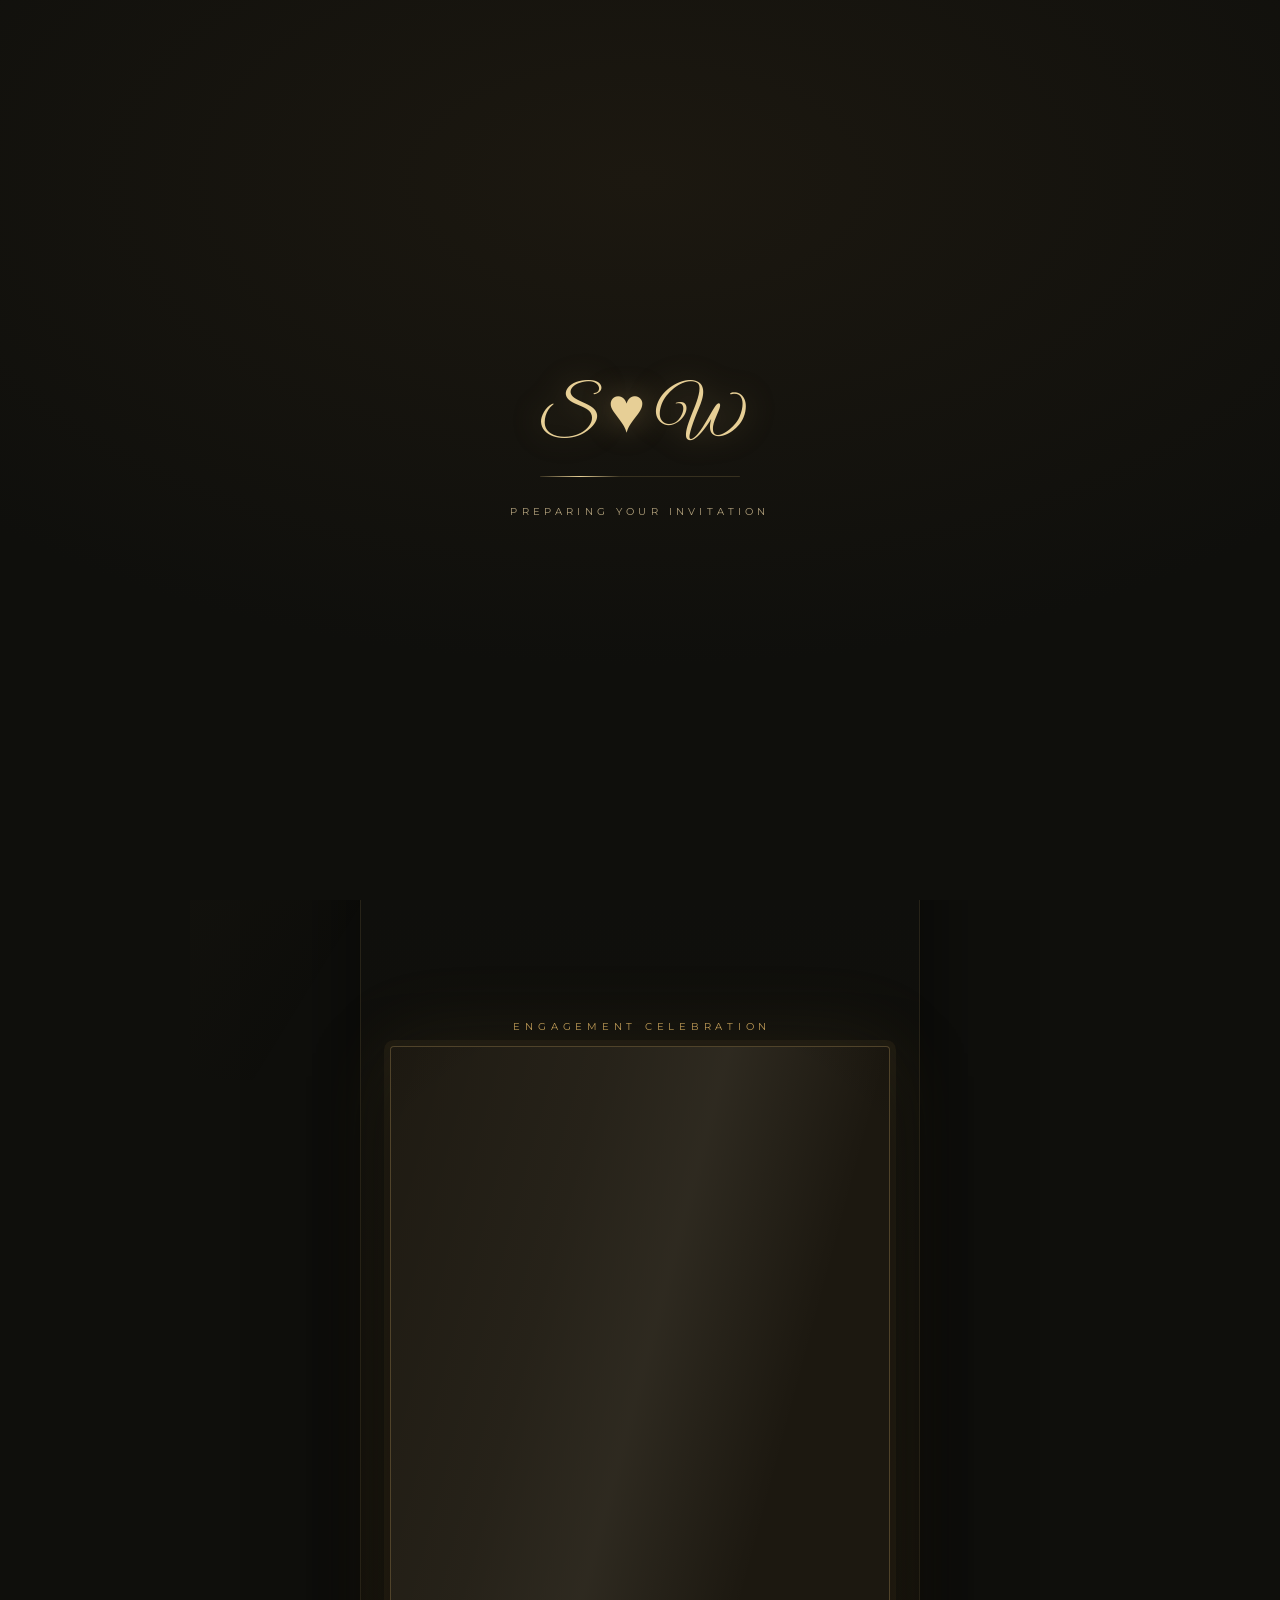
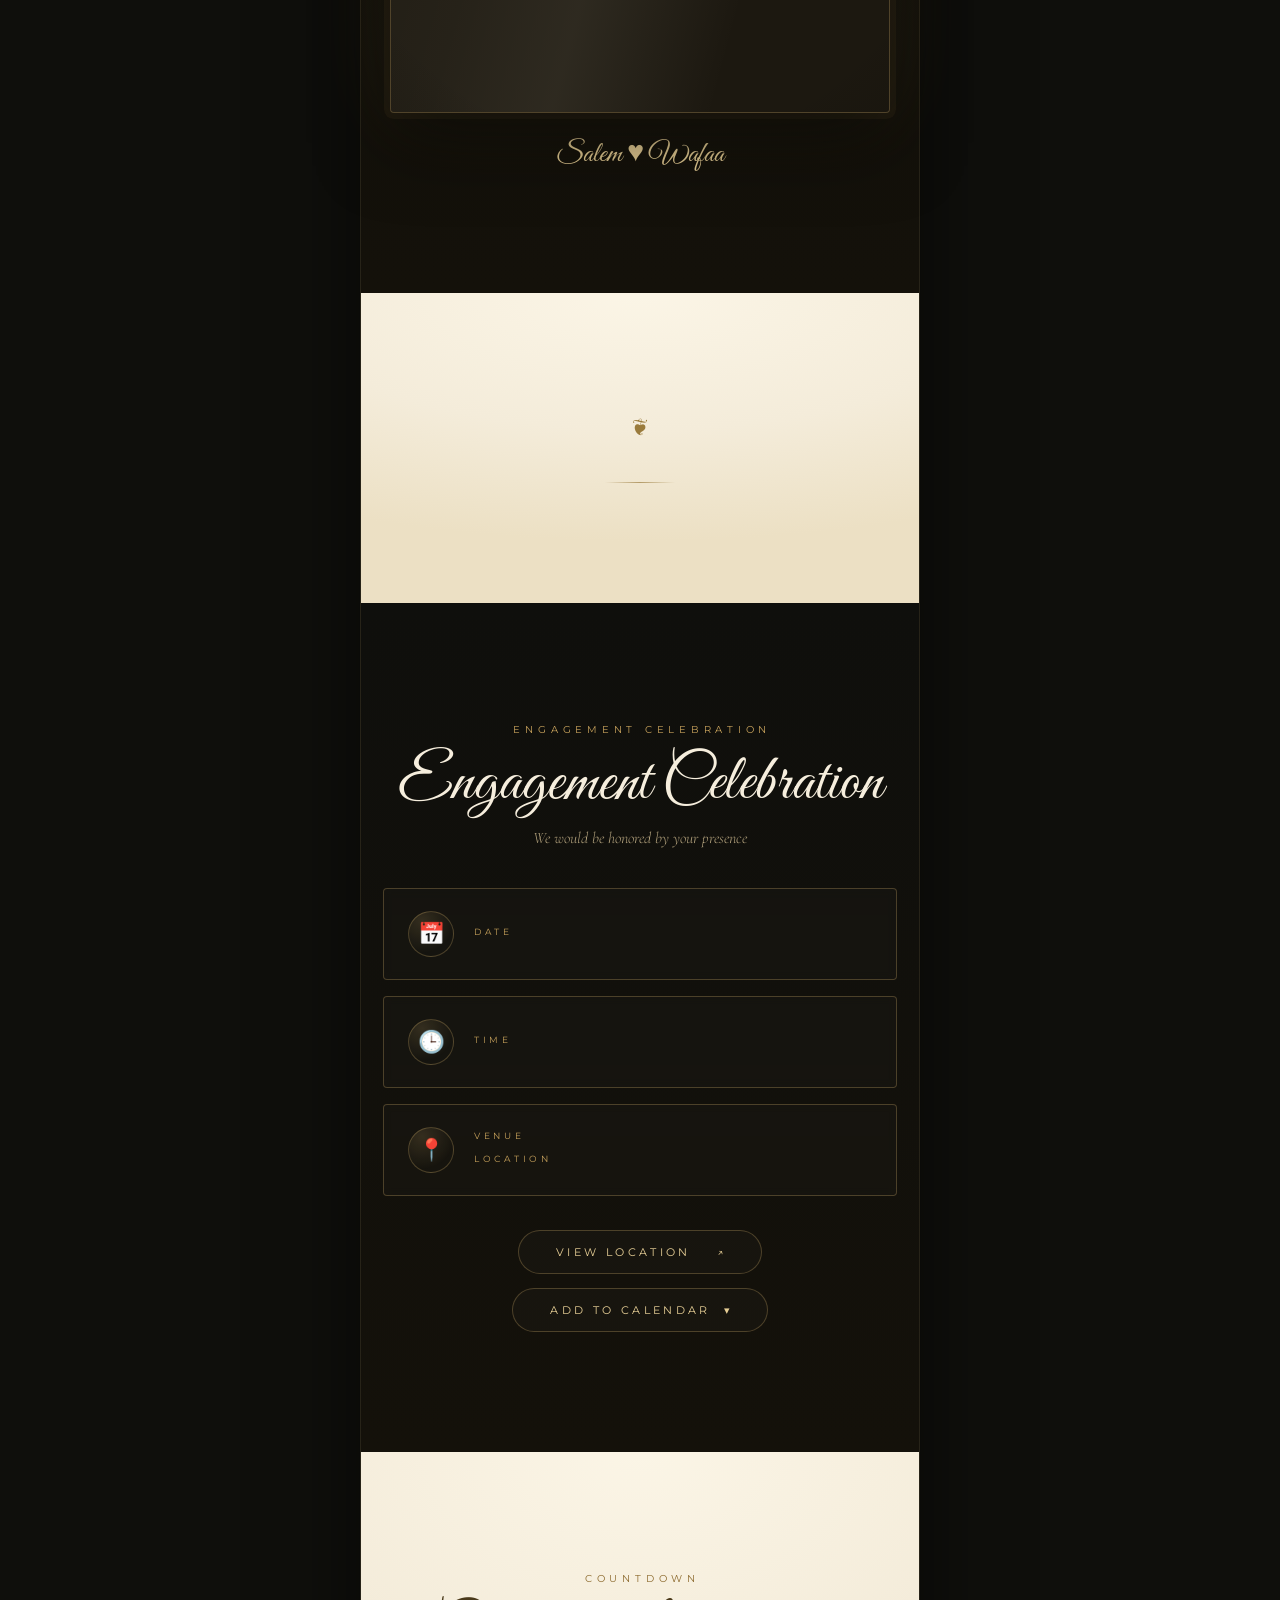
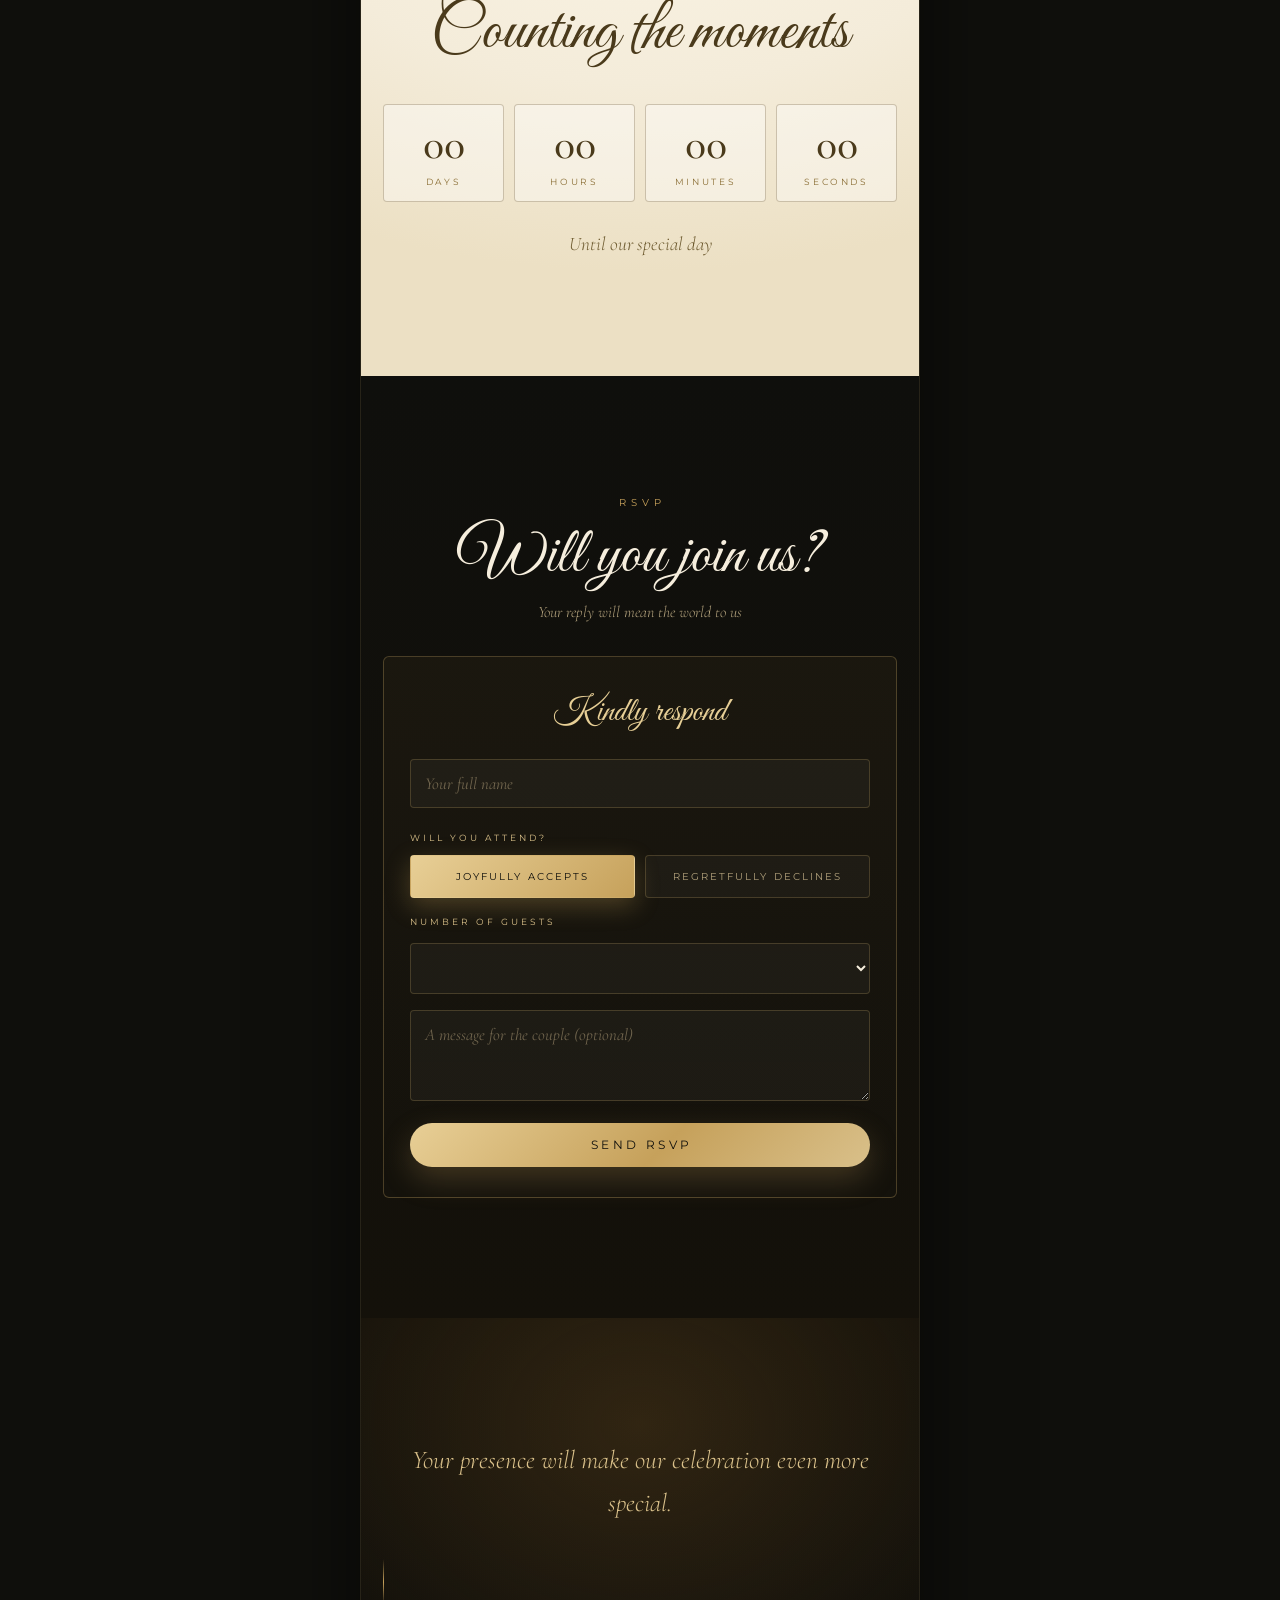
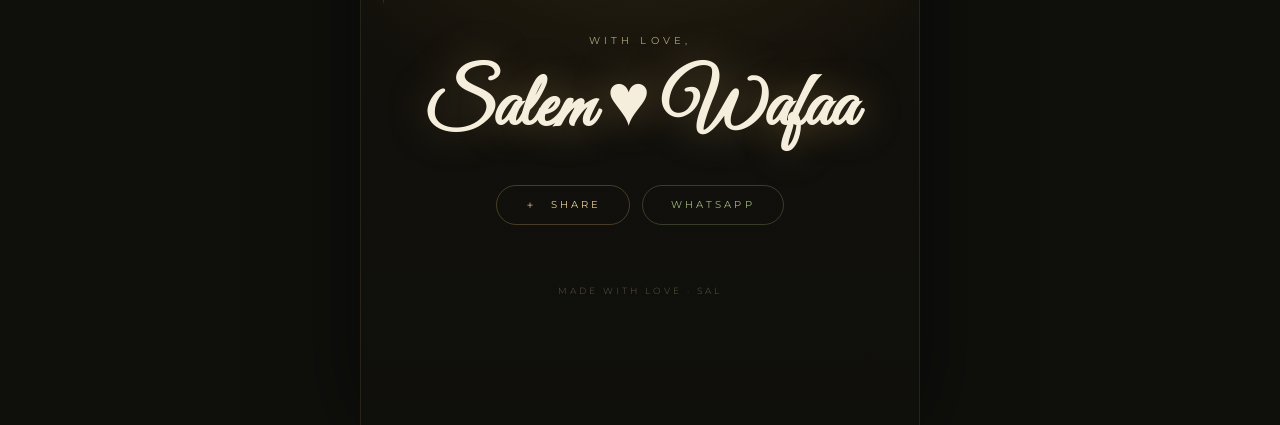
<file: index.html>
<!doctype html>
<html lang="en">
<head>
  <meta charset="utf-8">
  <meta name="viewport" content="width=device-width, initial-scale=1, viewport-fit=cover, user-scalable=no">
  <meta name="theme-color" content="#0f0f0c">
  <meta name="mobile-web-app-capable" content="yes">
  <meta name="apple-mobile-web-app-capable" content="yes">
  <meta name="apple-mobile-web-app-status-bar-style" content="black-translucent">
  <meta name="description" content="You're invited to the engagement celebration of Salem & Wafaa.">
  <meta property="og:type" content="website">
  <meta property="og:title" content="Salem ♥ Wafaa — Our Engagement">
  <meta property="og:description" content="You're invited to the engagement celebration of Salem & Wafaa.">
  <meta property="og:image" content="https://jzpcswbxiivnemfubmgy.supabase.co/storage/v1/object/public/invite-media/og/preview.jpg">
  <meta property="og:image:type" content="image/jpeg">
  <meta property="og:image:width" content="1200">
  <meta property="og:image:height" content="630">
  <meta name="twitter:card" content="summary_large_image">
  <link rel="icon" href="data:image/svg+xml,%3Csvg xmlns='http://www.w3.org/2000/svg' viewBox='0 0 32 32'%3E%3Ctext x='16' y='22' font-size='18' text-anchor='middle' fill='%23e7cf96' font-family='serif'%3E%26%238529;%3C/text%3E%3C/svg%3E">
  <link rel="preconnect" href="https://fonts.googleapis.com">
  <link rel="preconnect" href="https://fonts.gstatic.com" crossorigin>
  <link rel="stylesheet" href="https://fonts.googleapis.com/css2?family=Great+Vibes&family=Cormorant+Garamond:ital,wght@0,300;0,400;0,500;0,600;1,300;1,400&family=Montserrat:wght@300;400;500;600&family=Noto+Naskh+Arabic:wght@400;500;600&display=swap">
  <link rel="stylesheet" href="assets/css/invitation.css">
</head>
<body class="locked">

  <div id="rays"></div>
  <canvas id="fx"></canvas>

  <div id="preloader" aria-hidden="true">
    <div class="pl-monogram" data-load-monogram>S&nbsp;♥&nbsp;W</div>
    <div class="pl-track"><div class="pl-fill"></div></div>
    <p class="pl-note" data-i18n="preloaderNote">Preparing your invitation</p>
  </div>

  <button id="lang-toggle" type="button" aria-label="Switch language">عربي</button>

  <button id="music-toggle" type="button" aria-label="Toggle music" aria-pressed="false">
    <span class="eq"><i></i><i></i><i></i></span>
    <span class="music-label" data-i18n="musicLabel">Music</span>
  </button>

  <div id="gate" role="dialog" aria-modal="true" aria-label="Open invitation">
    <p class="gate-kicker" data-load-kicker data-i18n="gateKicker">A private celebration</p>
    <div class="gate-monogram" data-load-monogram>S&nbsp;♥&nbsp;W</div>
    <p class="gate-names" id="gate-names">Salem &amp; Wafaa</p>
    <h1 class="gate-title" data-i18n="gateTitle">You're Invited</h1>
    <div class="gate-divider"></div>
    <button id="open-btn" type="button" data-i18n="gateOpen">Open Invitation</button>
    <p class="gate-note" data-i18n="gateNote">For the best experience, turn your sound on</p>
  </div>

  <main id="invite">

    <section id="intro" class="panel">
      <div class="intro-content">
        <p id="phrase"></p>
        <div id="names-block">
          <h2 id="names"></h2>
          <svg class="underline" viewBox="0 0 340 46" aria-hidden="true">
            <path id="underline" pathLength="1"
              d="M20 30 C 90 22, 160 34, 230 30 S 308 22, 318 28
                 C 322 31, 328 38, 336 33" />
          </svg>
          <p id="our-eng" data-i18n="ourEng">Our Engagement</p>
        </div>
      </div>
      <div id="scroll-cue">
        <span data-i18n="scrollCue">Swipe to begin</span>
        <span class="cue-arrow"></span>
      </div>
    </section>

    <section id="photo" class="panel panel-charcoal">
      <div class="panel-inner">
        <p class="kicker" data-i18n="engKicker">Engagement Celebration</p>
        <div class="media-frame" data-reveal>
          <div class="photo-deco" id="photo-deco"></div>
          <img id="media-img" alt="">
          <video id="media-video" muted loop playsinline preload="metadata"></video>
          <div id="media-ph">
            <span id="media-ph-monogram">S ♥ W</span>
            <span id="media-ph-note">Photo coming soon</span>
          </div>
          <div class="media-vignette"></div>
          <div id="media-veil"></div>
        </div>
        <p id="media-caption">Salem ♥ Wafaa</p>
      </div>
    </section>

    <section id="message" class="panel panel-ivory">
      <div class="panel-inner">
        <p class="msg-ornament">❦</p>
        <div id="story" data-reveal></div>
        <div class="divider-lux"></div>
      </div>
    </section>

    <section id="details" class="panel panel-charcoal">
      <div class="panel-inner">
        <p class="kicker" data-i18n="engKicker">Engagement Celebration</p>
        <h3 class="title" data-reveal data-eng-title>Engagement Celebration</h3>
        <p class="subtitle" data-reveal data-i18n="detSub">We would be honored by your presence</p>

        <div class="detail-grid">
          <div class="detail-card" data-reveal>
            <div class="detail-icon">&#128197;</div>
            <div class="detail-body">
              <p class="detail-label" data-i18n="detDate">Date</p>
              <p class="detail-value" id="ev-day"></p>
              <p class="detail-value" id="ev-date"></p>
            </div>
          </div>
          <div class="detail-card" data-reveal>
            <div class="detail-icon">&#128338;</div>
            <div class="detail-body">
              <p class="detail-label" data-i18n="detTime">Time</p>
              <p class="detail-value" id="ev-time"></p>
            </div>
          </div>
          <div class="detail-card" data-reveal>
            <div class="detail-icon">&#128205;</div>
            <div class="detail-body">
              <p class="detail-label" data-i18n="detVenue">Venue</p>
              <p class="detail-value" id="ev-venue"></p>
              <p class="detail-label" style="margin-top:12px;" data-i18n="detLocation">Location</p>
              <p class="detail-value" id="ev-location"></p>
            </div>
          </div>
        </div>

        <div class="map-row" data-reveal data-reveal-soft>
          <a id="map-btn" target="_blank" rel="noopener"><span data-i18n="mapView">View Location</span>&nbsp;&nbsp;&#8599;</a>
        </div>
        <div class="cal-row" data-reveal data-reveal-soft>
          <div class="cal-wrap">
            <button id="cal-btn" type="button"><span data-i18n="calAdd">Add to Calendar</span>&nbsp;&nbsp;&#9662;</button>
            <div id="cal-menu" class="hidden">
              <a id="cal-google" href="#" data-i18n="calGoogle">Google Calendar</a>
              <button id="cal-ical" type="button" data-i18n="calIcs">Apple / iCal</button>
            </div>
          </div>
        </div>
      </div>
    </section>

    <section id="countdown" class="panel panel-ivory">
      <div class="panel-inner">
        <p class="kicker" style="color:#8d6b2f;" data-i18n="cdKicker">Countdown</p>
        <h3 class="title" data-reveal style="color:#4a3a1b;" data-i18n="cdTitle">Counting the moments</h3>
        <div id="countdown-wrap">
          <div class="countdown-grid">
            <div class="cd-cell" data-unit="days">
              <span class="cd-num" data-digit="0">0</span><span class="cd-num" data-digit="1">0</span>
              <p class="cd-label" data-i18n="cdDays">Days</p>
            </div>
            <div class="cd-cell" data-unit="hours">
              <span class="cd-num" data-digit="0">0</span><span class="cd-num" data-digit="1">0</span>
              <p class="cd-label" data-i18n="cdHours">Hours</p>
            </div>
            <div class="cd-cell" data-unit="minutes">
              <span class="cd-num" data-digit="0">0</span><span class="cd-num" data-digit="1">0</span>
              <p class="cd-label" data-i18n="cdMinutes">Minutes</p>
            </div>
            <div class="cd-cell" data-unit="seconds">
              <span class="cd-num" data-digit="0">0</span><span class="cd-num" data-digit="1">0</span>
              <p class="cd-label" data-i18n="cdSeconds">Seconds</p>
            </div>
          </div>
          <p class="cd-message" data-i18n="cdMessage">Until our special day</p>
          <p class="cd-done hidden" data-i18n="cdDone">Today is the day! &hearts;</p>
        </div>
      </div>
    </section>

    <section id="rsvp" class="panel panel-charcoal">
      <div class="panel-inner">
        <p class="kicker" data-i18n="rsvpKicker">RSVP</p>
        <h3 class="title" data-reveal data-i18n="rsvpTitle">Will you join us?</h3>
        <p class="subtitle" data-reveal data-i18n="rsvpSub">Your reply will mean the world to us</p>
        <div id="rsvp-card" data-reveal>
          <form id="rsvp-form" novalidate>
            <div class="rsvp-head">
              <p class="h" data-i18n="rsvpHead">Kindly respond</p>
              <p class="rsvp-sub rsvp-settings-sub"></p>
            </div>
            <div class="field">
              <input class="rsvp-input" name="name" type="text" data-i18n-placeholder="phName" placeholder="Your full name" required autocomplete="name">
            </div>
            <div class="attending-row">
              <span class="att-row-label" data-i18n="attendQ">Will you attend?</span>
              <button type="button" class="att-btn active" data-answer="true" data-i18n="attendYes">Joyfully Accepts</button>
              <button type="button" class="att-btn" data-answer="false" data-i18n="attendNo">Regretfully Declines</button>
            </div>
            <div class="rsvp-guests field">
              <span class="label-inline" data-i18n="guestsLabel">Number of guests</span>
              <select class="rsvp-select" name="guests"></select>
            </div>
            <div class="field" style="margin-top:16px;">
              <textarea class="rsvp-textarea" name="message" rows="3" data-i18n-placeholder="phMsg" placeholder="A message for the couple (optional)"></textarea>
            </div>
            <button type="submit" class="gold-btn" data-i18n="rsvpSend">Send RSVP</button>
          </form>
          <div id="rsvp-thanks" class="hidden">
            <p class="h" data-i18n="thanksH">Thank you!</p>
            <p data-i18n="thanksBody">Your response has been received. We can't wait to celebrate with you.</p>
          </div>
        </div>
      </div>
    </section>

    <section id="finale" class="panel">
      <div class="panel-inner">
        <p id="finale-message" data-reveal>Your presence will make our celebration even more special.</p>
        <div class="finale-divider" data-reveal></div>
        <p class="finale-signoff" id="finale-signoff" data-reveal data-i18n="finaleSignoff">With love,</p>
        <h3 id="finale-names" data-reveal>Salem ♥ Wafaa</h3>
        <div class="share-row" data-reveal>
          <button id="share-btn" type="button" data-i18n="shareBtn">＋ &nbsp;Share</button>
          <button id="wa-btn" type="button"><span data-i18n="waShare">WhatsApp</span></button>
        </div>
      </div>
      <p class="finale-foot" data-i18n="footer">Made with love · Sal</p>
    </section>

  </main>

  <script src="assets/js/config.defaults.js"></script>
  <script src="supabase/config.js"></script>
  <script src="assets/js/vendor/supabase.min.js"></script>
  <script src="assets/js/vendor/gsap.min.js"></script>
  <script src="assets/js/vendor/ScrollTrigger.min.js"></script>
  <script src="assets/js/invite/settings.js"></script>
  <script src="assets/js/invite/i18n.js"></script>
  <script src="assets/js/invite/particles.js"></script>
  <script src="assets/js/invite/audio.js"></script>
  <script src="assets/js/invite/countdown.js"></script>
  <script src="assets/js/invite/rsvp.js"></script>
  <script src="assets/js/invite/calendar.js"></script>
  <script src="assets/js/invite/animations.js"></script>
  <script src="assets/js/invite/main.js"></script>
</body>
</html>
</file>
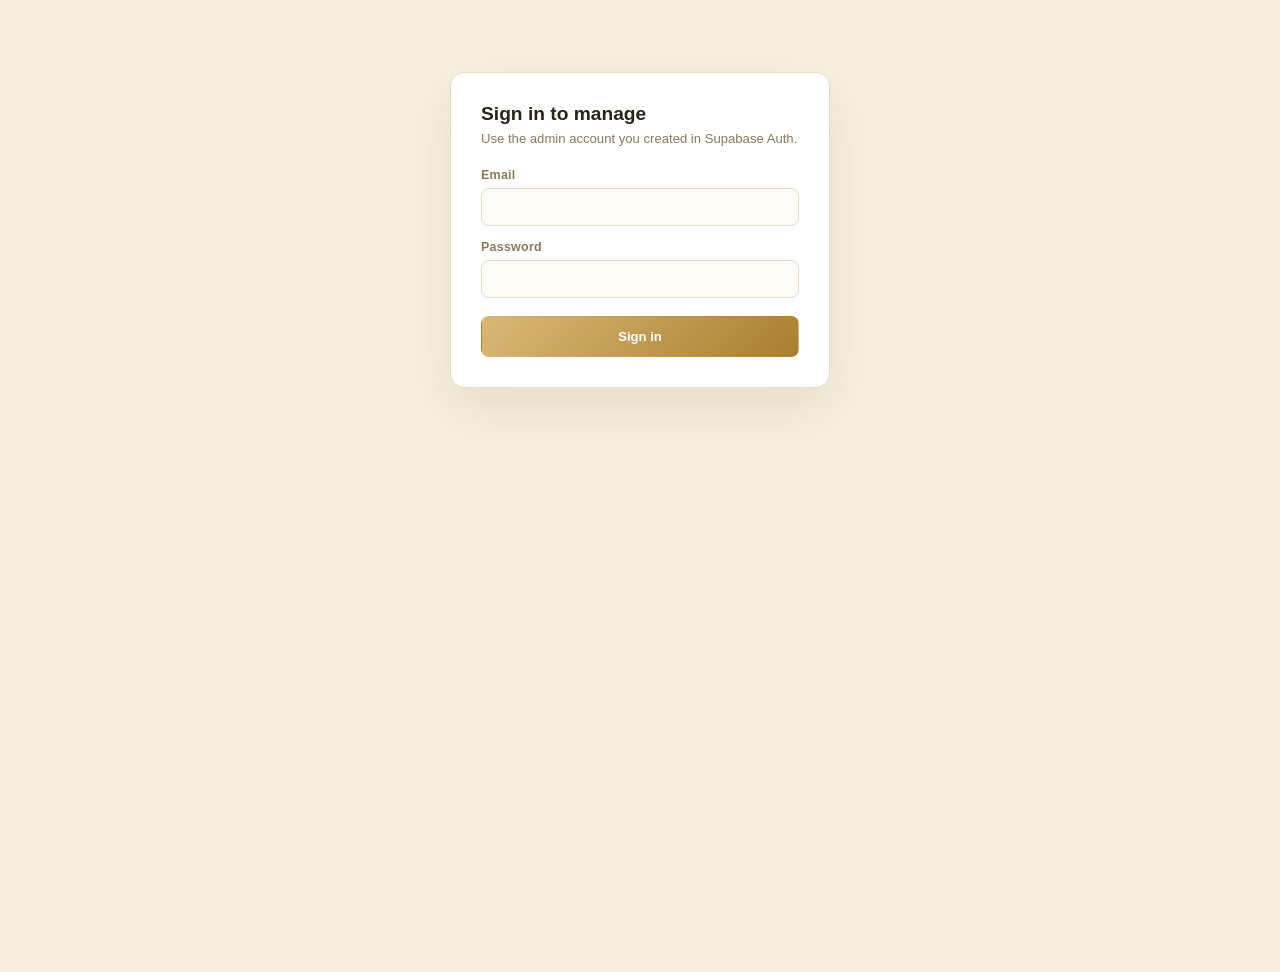
<file: admin.html>
<!doctype html>
<html lang="en">
<head>
  <meta charset="utf-8">
  <meta name="viewport" content="width=device-width, initial-scale=1">
  <meta name="robots" content="noindex,nofollow">
  <title>Invitation Admin — Salem ♥ Wafaa</title>
  <link rel="stylesheet" href="assets/css/admin.css">
  <link rel="preconnect" href="https://fonts.googleapis.com">
  <link rel="preconnect" href="https://fonts.gstatic.com" crossorigin>
  <link rel="stylesheet" href="https://fonts.googleapis.com/css2?family=Great+Vibes&family=Cormorant+Garamond:ital,wght@0,300;0,400;0,500;0,600;1,300;1,400&family=Montserrat:wght@300;400;500;600&family=Cairo:wght@400;500;600;700&family=Noto+Naskh+Arabic:wght@400;500;700&display=swap">
  <link rel="icon" href="data:image/svg+xml,%3Csvg xmlns='http://www.w3.org/2000/svg' viewBox='0 0 32 32'%3E%3Ctext x='16' y='22' font-size='14' text-anchor='middle' fill='%23a97f2f' font-family='serif'%3E%E2%9C%A6%3C/text%3E%3C/svg%3E">
</head>
<body>

  <div class="toast-zone" id="toast-zone"></div>

  <div class="login-wrap" id="login-view">
    <div class="login-card">
      <div class="alert warn hidden" id="config-warning">
        Supabase is not configured yet. Add your project URL and anon key to
        <code>supabase/config.js</code>, then reload this page.
      </div>
      <h1>Sign in to manage</h1>
      <p class="sub">Use the admin account you created in Supabase Auth.</p>
      <form id="login-form">
        <div class="field">
          <label for="login-email">Email</label>
          <input id="login-email" name="email" type="email" required autocomplete="email">
        </div>
        <div class="field">
          <label for="login-password">Password</label>
          <input id="login-password" name="password" type="password" required autocomplete="current-password">
        </div>
        <div style="margin-top:18px;">
          <button type="submit" class="btn primary" style="width:100%; padding:12px;">Sign in</button>
        </div>
      </form>
    </div>
  </div>

  <div id="app-view" class="hidden">

    <header class="app-top">
      <div class="brand">
        <h1>Invitation Studio</h1>
        <span>Salem ♥ Wafaa · Engagement</span>
      </div>
      <div class="top-right">
        <a href="index.html" style="color:#e7cf96;">Open invitation &#8599;</a>
        <button id="logout-btn" type="button" class="btn ghost">Sign out</button>
      </div>
    </header>

    <nav class="tabs">
      <button id="tab-invitation" class="tab active" type="button">Invitation</button>
      <button id="tab-media" class="tab" type="button">Photos &amp; Music</button>
      <button id="tab-guests" class="tab" type="button">Guest list</button>
    </nav>

    <main class="app-main">

      <section id="pane-invitation">

        <div class="card">
          <h2>Couple &amp; invitation text</h2>
          <p class="hint">These fill the hero, story and closing screens.</p>
          <div class="grid">
            <div class="field">
              <label>His name</label>
              <input name="couple_his" type="text">
            </div>
            <div class="field">
              <label>Her name</label>
              <input name="couple_her" type="text">
            </div>
            <div class="field full">
              <label>Opening phrase</label>
              <input name="invite_phrase" type="text">
            </div>
            <div class="field full">
              <label>Kicker under the names</label>
              <input name="invite_kicker" type="text">
            </div>
            <div class="field full">
              <label>Engagement message (one line per paragraph)</label>
              <textarea name="invite_story" rows="3"></textarea>
            </div>
            <div class="field full">
              <label>Final thank-you message</label>
              <textarea name="invite_thankYou" rows="2"></textarea>
            </div>
            <div class="field full">
              <label>Sign-off before the final names</label>
              <input name="invite_finalSignoff" type="text">
            </div>
          </div>
        </div>

        <div class="card">
          <h2>Arabic text (optional)</h2>
          <p class="hint">Fill these to translate the main message when guests switch to Arabic. Empty fields fall back to the English wording above.</p>
          <div class="grid">
            <div class="field full">
              <label>Opening phrase (Arabic)</label>
              <input name="invite_phraseAr" type="text">
            </div>
            <div class="field full">
              <label>Engagement message in Arabic (one line per paragraph)</label>
              <textarea name="invite_storyAr" rows="3"></textarea>
            </div>
            <div class="field full">
              <label>Final thank-you message (Arabic)</label>
              <textarea name="invite_thankYouAr" rows="2"></textarea>
            </div>
            <div class="field full">
              <label>Event heading (Arabic)</label>
              <input name="invite_eventTitleAr" type="text">
            </div>
          </div>
        </div>

        <div class="card">
          <h2>Event details</h2>
          <p class="hint">Countdown uses the target date below. Day and full-date labels generate automatically when you pick the date.</p>
          <div class="grid">
            <div class="field">
              <label>Engagement date</label>
              <input name="event_date" type="date">
            </div>
            <div class="field">
              <label>Countdown target (date &amp; time)</label>
              <input name="event_countdownTarget" type="datetime-local">
            </div>
            <div class="field">
              <label>Day label (e.g. FRIDAY)</label>
              <input name="event_dayLabel" type="text">
            </div>
            <div class="field">
              <label>Full date label (e.g. FRIDAY, JANUARY 15, 2027)</label>
              <input name="event_dateLabel" type="text">
            </div>
            <div class="field">
              <label>Time</label>
              <input name="event_time" type="text" placeholder="6:00 PM">
            </div>
            <div class="field">
              <label>Venue</label>
              <input name="event_venue" type="text" placeholder="The Grand Ballroom">
            </div>
            <div class="field">
              <label>Location</label>
              <input name="event_location" type="text" placeholder="Rosewood Hotel, Riyadh">
            </div>
            <div class="field">
              <label>Map link (Google or Apple Maps URL)</label>
              <input name="event_mapUrl" type="url" placeholder="https://maps.google.com/?q=...">
            </div>
          </div>
        </div>

        <div class="card">
          <h2>Behaviour</h2>
          <p class="hint">Which parts of the experience are active.</p>
          <div class="grid">
            <div class="field">
              <label>RSVP</label>
              <div class="checkline"><input id="rsvp_enabled" name="rsvp_enabled" type="checkbox"><span>Enabled</span></div>
            </div>
            <div class="field">
              <label>Countdown</label>
              <div class="checkline"><input id="st_countdownEnabled" name="st_countdownEnabled" type="checkbox"><span>Enabled</span></div>
            </div>
            <div class="field">
              <label>Background music</label>
              <div class="checkline"><input id="st_musicEnabled" name="st_musicEnabled" type="checkbox"><span>Enabled</span></div>
            </div>
            <div class="field">
              <label>Max guests per reply</label>
              <input name="rsvp_maxGuests" type="number" min="1" max="50">
            </div>
            <div class="field full">
              <label>RSVP subtitle (e.g. deadline)</label>
              <input name="rsvp_subtitle" type="text" placeholder="Kindly respond by January 1st, 2027">
            </div>
            <div class="field full">
              <label>Share title (used by the phone share sheet)</label>
              <input name="st_shareTitle" type="text">
            </div>
            <div class="field full">
              <label>Share text</label>
              <input name="st_shareText" type="text">
            </div>
          </div>
        </div>

        <div class="form-actions">
          <button id="save-settings" type="button" class="btn primary">Save invitation</button>
        </div>

      </section>

      <section id="pane-media" class="hidden">

        <div class="card">
          <h2>Couple photo</h2>
          <p class="hint">A portrait works best (3:4). Guests see it with a cinematic zoom.</p>
          <div class="upload-row">
            <img id="photo-preview" alt="Photo preview" style="display:none;">
            <div class="upload-info" id="upload-photo-info">
              <p class="name">No photo uploaded yet.</p>
            </div>
          </div>
          <div style="margin-top:14px;">
            <label for="file-photo" class="btn">Choose photo…</label>
            <input id="file-photo" type="file" accept="image/*" class="hidden">
          </div>
          <div class="progress-bar" style="display:none;"><i></i></div>
        </div>

        <div class="card">
          <h2>Couple video (optional)</h2>
          <p class="hint">Short MP4 or WebM. If provided, it replaces the photo and loops muted.</p>
          <div class="upload-info" id="upload-video-info">
            <p class="name">No video uploaded yet.</p>
          </div>
          <div style="margin-top:14px;">
            <label for="file-video" class="btn">Choose video…</label>
            <input id="file-video" type="file" accept="video/*" class="hidden">
          </div>
        </div>

        <div class="card">
          <h2>Background music (optional)</h2>
          <p class="hint">Any MP3/audio URL works. Leave empty to use the built-in ambient sound using your phone's speakers.</p>
          <div class="upload-info" id="upload-music-info">
            <p class="name">No music uploaded yet.</p>
          </div>
          <div style="margin-top:14px;">
            <label for="file-music" class="btn">Choose audio…</label>
            <input id="file-music" type="file" accept="audio/*" class="hidden">
          </div>
        </div>

        <div class="card">
          <h2>WhatsApp / link-preview image</h2>
          <p class="hint">Upload a wide 1200×630 photo. After uploading, force WhatsApp to re-scan the link (send the invite to yourself, or use the Facebook Sharing Debugger).</p>
          <div class="upload-row">
            <img id="og-preview" alt="Preview image" style="display:none;">
            <div class="upload-info" id="upload-og-info">
              <p class="name">No preview uploaded yet.</p>
            </div>
          </div>
          <div style="margin-top:14px;">
            <label for="file-og" class="btn">Choose preview image…</label>
            <input id="file-og" type="file" accept="image/*" class="hidden">
          </div>
        </div>

        <div class="card">
          <h2>Direct URLs</h2>
          <p class="hint">You can paste hosted URLs instead of uploading.</p>
          <div class="grid">
            <div class="field full">
              <label>Photo URL</label>
              <input name="media_photo" type="url" placeholder="https://.../photo.jpg">
            </div>
            <div class="field full">
              <label>Video URL (MP4 / WebM)</label>
              <input name="media_videoUrl" type="url" placeholder="https://.../clip.mp4">
            </div>
            <div class="field full">
              <label>Music URL</label>
              <input name="media_musicUrl" type="url" placeholder="https://.../track.mp3">
            </div>
          </div>
          <div class="form-actions" style="margin-top:14px;">
            <button id="save-settings-media" type="button" class="btn primary">Save invitation</button>
          </div>
        </div>

      </section>

      <section id="pane-guests" class="hidden">

        <div class="card">
          <div class="table-tools">
            <h2 style="margin:0; font-size:0.95rem;">Invitees</h2>
            <button id="export-invitees" type="button" class="btn">Export CSV</button>
          </div>
          <p class="hint">Track who you'll send the invitation to and how many guests each one can bring. Use the <strong>Invitation</strong> button to download a personalized card with their name and guest count, or export for WhatsApp sending.</p>
          <form id="invitee-form" class="invitee-form">
            <div class="field">
              <label>Name</label>
              <input id="invitee-name" type="text" required placeholder="Aunt Fatima">
            </div>
            <div class="field">
              <label>Guests</label>
              <input id="invitee-guests" type="number" min="1" max="50" value="1" required>
            </div>
            <div class="field">
              <label>Phone (WhatsApp, optional)</label>
              <input id="invitee-phone" type="tel" placeholder="+9665xxxxxxxx">
            </div>
            <div class="field">
              <label>&nbsp;</label>
              <button type="submit" class="btn primary">Add invitee</button>
            </div>
          </form>
          <p class="hint hidden" id="invitees-empty">No invitees yet. Add the first one above.</p>
          <div style="overflow-x:auto;">
            <table>
              <thead>
                <tr><th>Name</th><th>Guests</th><th>Phone</th><th>Invitation</th><th></th></tr>
              </thead>
              <tbody id="invitees-body"></tbody>
            </table>
          </div>
        </div>

        <div class="stat-row">
          <div class="stat"><b id="stat-total">0</b><span>Replies</span></div>
          <div class="stat"><b id="stat-accepts">0</b><span>Accepting</span></div>
          <div class="stat"><b id="stat-declines">0</b><span>Declining</span></div>
          <div class="stat"><b id="stat-guests">0</b><span>Guests coming</span></div>
          <div class="stat"><b id="stat-invitees">0</b><span>Invitees</span></div>
          <div class="stat"><b id="stat-seats">0</b><span>Seats</span></div>
        </div>

        <div class="card">
          <div class="table-tools">
            <h2 style="margin:0; font-size:0.95rem;">Guest list</h2>
            <button id="export-csv" type="button" class="btn">Export CSV</button>
          </div>
          <p class="hint hidden" id="guests-empty">No RSVPs yet. Share the invitation link on WhatsApp to collect replies.</p>
          <div style="overflow-x:auto;">
            <table>
              <thead>
                <tr>
                  <th>Name</th>
                  <th>Guests</th>
                  <th>Attendance</th>
                  <th>Message</th>
                  <th>Submitted</th>
                  <th></th>
                </tr>
              </thead>
              <tbody id="guests-body"></tbody>
            </table>
          </div>
        </div>

      </section>

    </main>
  </div>

  <script src="assets/js/config.defaults.js"></script>
  <script src="supabase/config.js"></script>
  <script src="assets/js/vendor/supabase.min.js"></script>
  <script src="assets/js/admin/supabase.js"></script>
  <script src="assets/js/admin/admin.js?v=2"></script>
</body>
</html>
</file>
<file: assets/css/invitation.css>
:root {
  --ivory: #f6eedd;
  --ivory-2: #ece0c4;
  --champagne: #d9c08a;
  --gold: #c6a15b;
  --gold-soft: #e7cf96;
  --charcoal: #0f0f0c;
  --charcoal-2: #1a170e;
  --charcoal-3: #242014;
  --ink: #efe3c6;
  --muted: #b2a17c;
  --line-dark: rgba(214, 180, 110, 0.28);
  --line-light: rgba(103, 82, 40, 0.25);
  --script: "Great Vibes", cursive;
  --serif: "Cormorant Garamond", serif;
  --sans: "Montserrat", sans-serif;
  --ease: cubic-bezier(0.22, 1, 0.36, 1);
  --safe-t: env(safe-area-inset-top, 0px);
  --safe-b: env(safe-area-inset-bottom, 0px);
}

*, *::before, *::after { box-sizing: border-box; }

html { background: var(--charcoal); -webkit-text-size-adjust: 100%; scroll-behavior: smooth; }

body {
  margin: 0;
  background: var(--charcoal);
  color: var(--ink);
  font-family: var(--serif);
  -webkit-font-smoothing: antialiased;
  -webkit-tap-highlight-color: transparent;
  overflow-x: hidden;
}

body.locked { overflow: hidden; }

.hidden { display: none !important; }
.show-soft { animation: softIn 1.4s var(--ease) both; }
.hide-soft { animation: softOut 1.2s var(--ease) both; }

@keyframes softIn { from { opacity: 0; transform: translateY(12px); } to { opacity: 1; transform: none; } }
@keyframes softOut { to { opacity: 0; transform: translateY(-10px); } }

@keyframes fadeIn { from { opacity: 0; } to { opacity: 1; } }

/* ---------- FX layers ---------- */

#fx {
  position: fixed;
  inset: 0;
  z-index: 1;
  pointer-events: none;
}

#rays {
  position: fixed;
  inset: -20%;
  z-index: 0;
  pointer-events: none;
  background:
    conic-gradient(from 210deg at 50% 50%,
      rgba(120, 88, 40, 0) 0deg,
      rgba(190, 150, 82, 0.035) 28deg,
      rgba(120, 88, 40, 0) 64deg,
      rgba(190, 150, 82, 0.02) 160deg,
      rgba(120, 88, 40, 0) 200deg);
  animation: raysSpin 160s linear infinite;
}

@keyframes raysSpin { to { transform: rotate(1turn); } }

/* ---------- Preloader ---------- */

#preloader {
  position: fixed;
  inset: 0;
  z-index: 60;
  display: flex;
  flex-direction: column;
  align-items: center;
  justify-content: center;
  gap: 18px;
  background: radial-gradient(120% 90% at 50% 20%, #1c1810 0%, #0f0f0c 60%);
  transition: opacity 0.9s var(--ease), transform 1.1s var(--ease);
}
#preloader.drop { opacity: 0; transform: scale(1.04); }
#preloader.gone { display: none; }

.pl-monogram {
  font-family: var(--script);
  font-size: clamp(2.4rem, 14vw, 4rem);
  color: var(--gold-soft);
  text-shadow: 0 0 30px rgba(214, 180, 110, 0.35);
  animation: breathe 3.2s ease-in-out infinite;
}

@keyframes breathe { 0%, 100% { opacity: 0.75; } 50% { opacity: 1; } }

.pl-track {
  width: min(200px, 60vw);
  height: 1px;
  background: rgba(214, 180, 110, 0.18);
  overflow: hidden;
  border-radius: 2px;
}
.pl-fill {
  width: 40%;
  height: 100%;
  background: linear-gradient(90deg, transparent, var(--gold-soft), transparent);
  animation: plSlide 1.4s ease-in-out infinite;
}
@keyframes plSlide { from { transform: translateX(-120%); } to { transform: translateX(320%); } }

.pl-note {
  font-family: var(--sans);
  font-size: 0.62rem;
  letter-spacing: 0.42em;
  text-transform: uppercase;
  color: var(--muted);
}

/* ---------- Music toggle ---------- */

#music-toggle {
  position: fixed;
  top: calc(14px + var(--safe-t));
  right: 14px;
  z-index: 50;
  display: flex;
  align-items: center;
  gap: 8px;
  padding: 9px 14px;
  border: 1px solid var(--line-dark);
  border-radius: 999px;
  background: rgba(20, 17, 10, 0.55);
  backdrop-filter: blur(8px);
  -webkit-backdrop-filter: blur(8px);
  color: var(--champagne);
  font-family: var(--sans);
  font-size: 0.64rem;
  letter-spacing: 0.22em;
  text-transform: uppercase;
  cursor: pointer;
  opacity: 0;
  pointer-events: none;
  transition: opacity 0.8s var(--ease), border-color 0.4s;
}
body.entered #music-toggle { opacity: 1; pointer-events: auto; }
#music-toggle.disabled { opacity: 0.35; }

.eq { display: flex; align-items: flex-end; gap: 2px; height: 12px; }
.eq i {
  width: 2px;
  height: 4px;
  background: currentColor;
  border-radius: 1px;
  transition: height 0.3s;
}
#music-toggle.is-on .eq i:nth-child(1) { animation: eq1 0.9s ease-in-out infinite; }
#music-toggle.is-on .eq i:nth-child(2) { animation: eq2 1.1s ease-in-out infinite; }
#music-toggle.is-on .eq i:nth-child(3) { animation: eq1 1.3s ease-in-out infinite; }
@keyframes eq1 { 0%, 100% { height: 4px; } 50% { height: 11px; } }
@keyframes eq2 { 0%, 100% { height: 11px; } 50% { height: 5px; } }

#lang-toggle {
  position: fixed;
  top: calc(14px + var(--safe-t));
  left: 14px;
  z-index: 50;
  padding: 9px 16px;
  border: 1px solid var(--line-dark);
  border-radius: 999px;
  background: rgba(20, 17, 10, 0.55);
  backdrop-filter: blur(8px);
  -webkit-backdrop-filter: blur(8px);
  color: var(--champagne);
  font-family: var(--sans);
  font-size: 0.64rem;
  letter-spacing: 0.18em;
  cursor: pointer;
  transition: border-color 0.4s, background 0.4s;
}
#lang-toggle:hover { border-color: rgba(214, 180, 110, 0.6); background: rgba(214, 180, 110, 0.07); }

/* ---------- Gate ---------- */

#gate {
  position: fixed;
  inset: 0;
  z-index: 40;
  display: flex;
  flex-direction: column;
  align-items: center;
  justify-content: center;
  text-align: center;
  padding: 32px 24px calc(32px + var(--safe-b));
  background:
    radial-gradient(130% 100% at 50% 0%, rgba(70, 52, 24, 0.5) 0%, transparent 55%),
    radial-gradient(90% 60% at 50% 100%, rgba(90, 64, 28, 0.35) 0%, transparent 55%),
    linear-gradient(180deg, #14110a 0%, #0f0f0c 100%);
  opacity: 0;
  pointer-events: none;
  transition: opacity 1.1s var(--ease);
}
#gate.show { opacity: 1; pointer-events: auto; }

.gate-kicker {
  font-family: var(--sans);
  font-size: 0.62rem;
  letter-spacing: 0.5em;
  text-transform: uppercase;
  color: var(--muted);
  margin: 0 0 22px;
}

.gate-monogram {
  font-family: var(--script);
  font-size: clamp(2.8rem, 16vw, 4.6rem);
  color: var(--gold-soft);
  line-height: 1;
  text-shadow: 0 0 44px rgba(214, 180, 110, 0.4);
}

.gate-names {
  font-family: var(--serif);
  font-style: italic;
  font-weight: 300;
  font-size: clamp(0.72rem, 3.6vw, 1.25rem);
  letter-spacing: 0.06em;
  color: var(--ink);
  margin: 12px 0 8px;
  white-space: nowrap;
  overflow: hidden;
  text-overflow: ellipsis;
}

.gate-title {
  font-family: var(--sans);
  font-weight: 400;
  font-size: clamp(1.5rem, 6vw, 2rem);
  letter-spacing: 0.32em;
  text-indent: 0.32em;
  text-transform: uppercase;
  color: var(--ivory);
  margin: 6px 0 0;
}

.gate-divider {
  width: 90px;
  height: 1px;
  margin: 30px auto 26px;
  background: linear-gradient(90deg, transparent, var(--gold), transparent);
}

#open-btn {
  font-family: var(--sans);
  font-size: 0.72rem;
  letter-spacing: 0.34em;
  text-indent: 0.34em;
  text-transform: uppercase;
  color: var(--charcoal);
  background: linear-gradient(135deg, #e8cf96, #c6a15b 55%, #d9c08a);
  padding: 15px 42px;
  border: none;
  border-radius: 999px;
  cursor: pointer;
  box-shadow: 0 12px 34px rgba(198, 161, 91, 0.28), inset 0 1px 0 rgba(255, 255, 255, 0.45);
  transition: transform 0.35s var(--ease), box-shadow 0.35s var(--ease), opacity 0.3s;
}
#open-btn:hover { transform: translateY(-2px); box-shadow: 0 16px 44px rgba(198, 161, 91, 0.4), inset 0 1px 0 rgba(255, 255, 255, 0.45); }
#open-btn.is-busy { opacity: 0.7; pointer-events: none; }

.gate-note {
  font-family: var(--sans);
  font-weight: 300;
  font-size: 0.6rem;
  letter-spacing: 0.24em;
  text-transform: uppercase;
  color: rgba(178, 161, 124, 0.75);
  margin-top: 34px;
}

/* ---------- Hero / Intro ---------- */

#intro {
  position: relative;
  min-height: 100vh;
  min-height: 100svh;
  display: flex;
  align-items: center;
  justify-content: center;
  text-align: center;
  padding: calc(80px + var(--safe-t)) 22px calc(80px + var(--safe-b));
  background:
    radial-gradient(120% 70% at 50% 18%, rgba(78, 57, 26, 0.55) 0%, transparent 60%),
    radial-gradient(70% 50% at 50% 85%, rgba(74, 53, 24, 0.4) 0%, transparent 60%),
    linear-gradient(180deg, #17130b 0%, #0f0f0c 100%);
  overflow: hidden;
}

.intro-content { position: relative; z-index: 2; width: 100%; }

#phrase {
  font-family: var(--serif);
  font-style: italic;
  font-weight: 300;
  font-size: clamp(1.15rem, 5.5vw, 1.6rem);
  letter-spacing: 0.04em;
  color: var(--champagne);
  margin: 0 0 clamp(3rem, 12vh, 5.5rem);
}

#names-block { opacity: 0; }

#names {
  font-family: var(--script);
  font-weight: 400;
  font-size: clamp(1.8rem, 11vw, 4.6rem);
  line-height: 1.05;
  color: var(--ivory);
  margin: 0;
  padding: 0;
  display: flex;
  justify-content: center;
  align-items: baseline;
  flex-wrap: nowrap;
  white-space: nowrap;
}
#names .ch { display: inline-block; will-change: transform; }
#names .ch-space { width: 0.38em; }
#names .heart {
  display: inline-block;
  color: var(--gold-soft);
  text-shadow: 0 0 22px rgba(235, 196, 120, 0.75);
}

.underline {
  display: block;
  width: min(340px, 88vw);
  height: 42px;
  margin: 4px auto 0;
  overflow: visible;
}
.underline path {
  fill: none;
  stroke: var(--gold);
  stroke-width: 1.6;
  stroke-linecap: round;
}

#our-eng {
  font-family: var(--sans);
  font-weight: 400;
  font-size: 0.82rem;
  letter-spacing: 0.52em;
  text-indent: 0.52em;
  text-transform: uppercase;
  color: var(--gold-soft);
  margin: 22px 0 0;
}

#scroll-cue {
  position: absolute;
  left: 50%;
  bottom: calc(22px + var(--safe-b));
  transform: translateX(-50%);
  display: flex;
  flex-direction: column;
  align-items: center;
  gap: 10px;
  z-index: 2;
  font-family: var(--sans);
  font-size: 0.6rem;
  letter-spacing: 0.32em;
  text-transform: uppercase;
  color: var(--muted);
}
.cue-arrow {
  width: 1px;
  height: 44px;
  background: linear-gradient(180deg, transparent, var(--gold) 40%, transparent);
  animation: cueDrop 2.4s ease-in-out infinite;
}
@keyframes cueDrop {
  0% { transform: scaleY(0); transform-origin: top; opacity: 0; }
  35% { opacity: 1; }
  80% { transform: scaleY(1); transform-origin: bottom; opacity: 0.6; }
  100% { opacity: 0; }
}

/* ---------- Panels ---------- */

.panel { position: relative; padding: clamp(70px, 14vh, 120px) 22px; }

.panel-inner { max-width: 640px; margin: 0 auto; position: relative; z-index: 2; }

.panel-charcoal { background: linear-gradient(180deg, #0f0f0c 0%, #14110a 100%); }
.panel-ivory {
  background:
    radial-gradient(120% 80% at 50% 0%, #fbf5e6 0%, #f4ecda 55%, #ece0c4 100%);
  color: #3a2f19;
}

.ornament { display: block; margin: 0 auto 26px; width: 44px; height: 18px; color: var(--gold); opacity: 0.8; }

.kicker {
  font-family: var(--sans);
  font-size: 0.62rem;
  letter-spacing: 0.48em;
  text-indent: 0.48em;
  text-transform: uppercase;
  color: var(--gold);
  text-align: center;
  margin: 0 0 14px;
}
.panel-ivory .kicker { color: #8d6b2f; }

.title {
  font-family: var(--script);
  font-weight: 400;
  font-size: clamp(2.6rem, 11vw, 4rem);
  line-height: 1.12;
  text-align: center;
  color: var(--ivory);
  margin: 0 0 8px;
}
.panel-ivory .title { color: #4a3a1b; }

.subtitle {
  font-family: var(--serif);
  font-style: italic;
  font-weight: 300;
  text-align: center;
  color: var(--muted);
  margin: 0;
}
.panel-ivory .subtitle { color: #7a6536; }

/* ---------- Photo panel ---------- */

#photo .panel-inner { max-width: 520px; }

.media-frame {
  position: relative;
  width: 100%;
  max-width: 500px;
  aspect-ratio: 3 / 4;
  margin: 0 auto;
  border-radius: 4px;
  overflow: hidden;
  border: 1px solid var(--line-dark);
  box-shadow: 0 30px 70px rgba(0, 0, 0, 0.5), 0 0 0 6px rgba(214, 174, 94, 0.06), 0 0 90px rgba(198, 161, 91, 0.12);
  background: #1c1810;
}

#media-img, #media-video, #media-ph {
  position: absolute;
  inset: 0;
  width: 100%;
  height: 100%;
  object-fit: cover;
  display: none;
}
#media-video { object-fit: cover; }

#media-ph {
  display: none;
  align-items: center;
  justify-content: center;
  flex-direction: column;
  gap: 10px;
  text-align: center;
  background:
    radial-gradient(90% 70% at 50% 20%, rgba(214, 180, 110, 0.22) 0%, transparent 60%),
    radial-gradient(80% 60% at 50% 85%, rgba(140, 104, 48, 0.3) 0%, transparent 60%),
    linear-gradient(160deg, #241e11 0%, #15120a 100%);
}
#media-ph-monogram { font-family: var(--script); font-size: 3rem; color: var(--gold-soft); }
#media-ph-note { font-family: var(--sans); font-size: 0.58rem; letter-spacing: 0.4em; text-transform: uppercase; color: var(--muted); }

#media-veil {
  position: absolute;
  inset: -10%;
  z-index: 2;
  pointer-events: none;
  background: linear-gradient(105deg, transparent 0%, rgba(255, 244, 214, 0.09) 35%, rgba(255, 244, 214, 0.16) 50%, transparent 70%);
  opacity: 0.5;
}

.media-vignette {
  position: absolute;
  inset: 0;
  z-index: 3;
  pointer-events: none;
  background: radial-gradient(120% 100% at 50% 50%, transparent 55%, rgba(10, 9, 5, 0.55) 100%);
}

#media-caption {
  margin: 22px auto 0;
  font-family: var(--script);
  font-size: 1.8rem;
  color: var(--gold-soft);
  text-align: center;
}

.photo-deco {
  position: absolute;
  inset: -1.6%;
  border: 1px solid rgba(214, 180, 110, 0.22);
  border-radius: 6px;
  pointer-events: none;
}

/* ---------- Message panel ---------- */

.msg-ornament { text-align: center; color: #9a7b3c; font-size: 1.4rem; margin: 0 0 18px; }

#story {
  font-family: var(--serif);
  font-style: italic;
  font-weight: 400;
  font-size: clamp(1.3rem, 5vw, 1.7rem);
  line-height: 1.65;
  text-align: center;
  color: #43361b;
  margin: 0;
}
.msg-line { margin: 0.55em 0; opacity: 0; transform: translateY(18px); }

.panel-ivory .divider-lux { width: 70px; height: 1px; margin: 42px auto 0; background: linear-gradient(90deg, transparent, rgba(154, 123, 60, 0.7), transparent); }

/* ---------- Details panel ---------- */

.detail-grid {
  display: flex;
  flex-direction: column;
  gap: 16px;
  margin-top: 40px;
}

.detail-card {
  display: flex;
  align-items: center;
  gap: 20px;
  padding: 22px 24px;
  border: 1px solid var(--line-dark);
  border-radius: 4px;
  background: rgba(255, 255, 255, 0.02);
  backdrop-filter: blur(4px);
}

.detail-icon {
  flex: 0 0 auto;
  width: 46px;
  height: 46px;
  display: flex;
  align-items: center;
  justify-content: center;
  font-size: 1.35rem;
  border: 1px solid var(--line-dark);
  border-radius: 50%;
  color: var(--gold-soft);
  background: radial-gradient(circle at 30% 20%, rgba(214, 180, 110, 0.16), transparent 70%);
}

.detail-body { min-width: 0; }
.detail-label {
  font-family: var(--sans);
  font-size: 0.58rem;
  letter-spacing: 0.4em;
  text-transform: uppercase;
  color: var(--gold);
  margin: 0 0 6px;
}
.detail-value {
  font-family: var(--serif);
  font-size: clamp(1.15rem, 4.5vw, 1.4rem);
  line-height: 1.3;
  color: var(--ivory);
  margin: 0;
  word-break: break-word;
}

.map-row { display: flex; justify-content: center; margin-top: 34px; }

#map-btn {
  display: inline-flex;
  align-items: center;
  gap: 10px;
  font-family: var(--sans);
  font-size: 0.7rem;
  letter-spacing: 0.3em;
  text-indent: 0.3em;
  text-transform: uppercase;
  color: var(--gold-soft);
  padding: 14px 34px;
  border: 1px solid var(--line-dark);
  border-radius: 999px;
  text-decoration: none;
  background: rgba(255, 255, 255, 0.02);
  transition: border-color 0.4s, background 0.4s, box-shadow 0.4s;
}
#map-btn:hover, #map-btn:active {
  border-color: rgba(214, 180, 110, 0.6);
  background: rgba(214, 180, 110, 0.08);
  box-shadow: 0 0 30px rgba(198, 161, 91, 0.2);
}

.cal-row, .share-row { display: flex; justify-content: center; }

.cal-row { margin-top: 14px; }

.cal-wrap { position: relative; }

#cal-btn {
  font-family: var(--sans);
  font-size: 0.7rem;
  letter-spacing: 0.3em;
  text-indent: 0.3em;
  text-transform: uppercase;
  color: var(--gold-soft);
  padding: 14px 34px;
  border: 1px solid var(--line-dark);
  border-radius: 999px;
  background: rgba(255, 255, 255, 0.02);
  cursor: pointer;
  transition: border-color 0.4s, background 0.4s, box-shadow 0.4s;
}
#cal-btn:hover, #cal-btn:active {
  border-color: rgba(214, 180, 110, 0.6);
  background: rgba(214, 180, 110, 0.08);
  box-shadow: 0 0 30px rgba(198, 161, 91, 0.2);
}

#cal-menu {
  position: absolute;
  top: calc(100% + 8px);
  left: 50%;
  transform: translateX(-50%);
  width: 230px;
  z-index: 40;
  background: rgba(26, 23, 14, 0.97);
  border: 1px solid var(--line-dark);
  border-radius: 10px;
  padding: 6px;
  box-shadow: 0 18px 45px rgba(0, 0, 0, 0.5);
  text-align: center;
}
#cal-menu a, #cal-menu button {
  display: block;
  width: 100%;
  padding: 12px 14px;
  border: none;
  border-radius: 8px;
  background: transparent;
  color: var(--ink);
  font-family: var(--sans);
  font-size: 0.64rem;
  letter-spacing: 0.14em;
  text-transform: uppercase;
  text-decoration: none;
  cursor: pointer;
  transition: background 0.3s;
}
#cal-menu a:hover, #cal-menu button:hover { background: rgba(214, 180, 110, 0.1); color: var(--gold-soft); }

/* ---------- Countdown ---------- */

.countdown-grid {
  display: grid;
  grid-template-columns: repeat(4, 1fr);
  gap: 10px;
  margin-top: 34px;
}

.cd-cell {
  text-align: center;
  padding: 18px 4px 14px;
  border: 1px solid rgba(103, 82, 40, 0.3);
  border-radius: 4px;
  background: rgba(255, 255, 255, 0.4);
}
.cd-num {
  font-family: var(--serif);
  font-weight: 500;
  font-size: clamp(1.9rem, 9vw, 2.7rem);
  line-height: 1;
  color: #4a3a1b;
  display: inline-block;
  font-variant-numeric: tabular-nums;
}
.cd-num.pop { animation: cdPop 0.7s var(--ease); }
@keyframes cdPop {
  0% { transform: scale(1); color: #a67c2e; }
  40% { transform: scale(1.14); color: #7a5a1c; }
  100% { transform: scale(1); }
}
.cd-label {
  font-family: var(--sans);
  font-size: 0.55rem;
  letter-spacing: 0.3em;
  text-transform: uppercase;
  color: #8a6e35;
  margin: 10px 0 0;
}

.cd-message {
  text-align: center;
  font-family: var(--serif);
  font-style: italic;
  font-weight: 300;
  font-size: clamp(1rem, 4vw, 1.2rem);
  color: #6d5a2f;
  margin: 30px 0 0;
}

.cd-done {
  text-align: center;
  font-family: var(--script);
  font-size: clamp(2rem, 9vw, 3rem);
  color: #7a5a1c;
  margin-top: 34px;
}

/* ---------- RSVP ---------- */

#rsvp-card {
  max-width: 520px;
  margin: 34px auto 0;
  padding: 34px 26px 30px;
  border: 1px solid var(--line-dark);
  border-radius: 6px;
  background:
    linear-gradient(180deg, rgba(214, 180, 110, 0.05), rgba(255, 255, 255, 0.01)),
    rgba(17, 14, 9, 0.5);
}

.rsvp-head { text-align: center; margin-bottom: 26px; }
.rsvp-head .h { font-family: var(--script); font-size: 2.1rem; color: var(--gold-soft); margin: 0; }
.rsvp-sub { font-family: var(--serif); font-style: italic; color: var(--muted); margin: 8px 0 0; font-size: 0.98rem; }

.field { display: flex; flex-direction: column; gap: 8px; }

.rsvp-input, .rsvp-select, .rsvp-textarea {
  width: 100%;
  background: rgba(255, 255, 255, 0.035);
  border: 1px solid rgba(214, 180, 110, 0.22);
  border-radius: 4px;
  color: var(--ivory);
  font-family: var(--serif);
  font-size: 1.05rem;
  padding: 13px 14px;
  outline: none;
  transition: border-color 0.3s, background 0.3s;
  max-width: 100%;
}
.rsvp-input:focus, .rsvp-select:focus, .rsvp-textarea:focus {
  border-color: rgba(214, 180, 110, 0.6);
  background: rgba(255, 255, 255, 0.06);
}
.rsvp-input::placeholder, .rsvp-textarea::placeholder { color: rgba(178, 161, 124, 0.55); font-style: italic; }
.rsvp-select option { background: #1a170e; color: var(--ivory); }

.attending-row { display: grid; grid-template-columns: 1fr 1fr; gap: 10px; margin: 18px 0; }
.att-row-label {
  grid-column: 1 / -1;
  font-family: var(--sans);
  font-size: 0.58rem;
  letter-spacing: 0.32em;
  text-transform: uppercase;
  color: var(--champagne);
  margin: 6px 0 2px;
}
.att-btn {
  padding: 14px 8px;
  font-family: var(--sans);
  font-size: 0.64rem;
  letter-spacing: 0.2em;
  text-transform: uppercase;
  color: var(--muted);
  background: rgba(255, 255, 255, 0.03);
  border: 1px solid rgba(214, 180, 110, 0.22);
  border-radius: 4px;
  cursor: pointer;
  transition: all 0.35s var(--ease);
}
.att-btn.active {
  color: var(--charcoal);
  background: linear-gradient(135deg, #e8cf96, #c6a15b);
  border-color: transparent;
  box-shadow: 0 8px 24px rgba(198, 161, 91, 0.3);
}
.att-btn[data-answer="false"].active {
  background: linear-gradient(135deg, #9c8f74, #6f6248);
  box-shadow: none;
  color: var(--ivory);
}

.rsvp-guests .label-inline {
  font-family: var(--sans);
  font-size: 0.58rem;
  letter-spacing: 0.32em;
  text-transform: uppercase;
  color: var(--champagne);
  display: block;
  margin-bottom: 8px;
}

.gold-btn {
  width: 100%;
  margin-top: 22px;
  padding: 15px;
  border: none;
  border-radius: 999px;
  font-family: var(--sans);
  font-size: 0.72rem;
  letter-spacing: 0.3em;
  text-indent: 0.3em;
  text-transform: uppercase;
  color: var(--charcoal);
  background: linear-gradient(135deg, #e8cf96, #c6a15b 55%, #d9c08a);
  cursor: pointer;
  box-shadow: 0 12px 30px rgba(198, 161, 91, 0.25);
  transition: transform 0.3s var(--ease), opacity 0.3s;
}
.gold-btn:active { transform: scale(0.98); }
.gold-btn.is-busy { opacity: 0.6; pointer-events: none; }

#rsvp-thanks { text-align: center; padding: 30px 10px; }
#rsvp-thanks .h { font-family: var(--script); font-size: 2.4rem; color: var(--gold-soft); margin: 0 0 10px; }
#rsvp-thanks p { font-family: var(--serif); font-style: italic; color: var(--muted); margin: 0; }

/* ---------- Finale ---------- */

#finale {
  text-align: center;
  display: flex;
  flex-direction: column;
  align-items: center;
  min-height: 70vh;
  justify-content: center;
  background:
    radial-gradient(110% 70% at 50% 15%, rgba(78, 57, 26, 0.5) 0%, transparent 62%),
    linear-gradient(180deg, #14110a 0%, #0f0f0c 100%);
}

#finale-message {
  font-family: var(--serif);
  font-style: italic;
  font-weight: 300;
  font-size: clamp(1.25rem, 5vw, 1.6rem);
  line-height: 1.7;
  color: var(--champagne);
  margin: 0 auto 34px;
  max-width: 30em;
}

.finale-signoff { font-family: var(--sans); font-size: 0.6rem; letter-spacing: 0.42em; text-transform: uppercase; color: var(--muted); margin: 0 0 12px; }

#finale-names {
  font-family: var(--script);
  font-size: clamp(2.8rem, 13vw, 4.6rem);
  color: var(--ivory);
  margin: 0;
  text-shadow: 0 0 40px rgba(214, 180, 110, 0.35);
}

.finale-divider {
  width: 1px;
  height: 46px;
  margin: 30px 0;
  background: linear-gradient(180deg, transparent, var(--gold), transparent);
}

#share-btn {
  font-family: var(--sans);
  font-size: 0.64rem;
  letter-spacing: 0.3em;
  text-transform: uppercase;
  color: var(--gold-soft);
  background: transparent;
  border: 1px solid var(--line-dark);
  border-radius: 999px;
  padding: 12px 28px;
  cursor: pointer;
  transition: border-color 0.35s, background 0.35s;
}
#share-btn:hover { border-color: rgba(214, 180, 110, 0.6); background: rgba(214, 180, 110, 0.07); }

#wa-btn {
  font-family: var(--sans);
  font-size: 0.64rem;
  letter-spacing: 0.3em;
  text-transform: uppercase;
  color: #9eb87a;
  background: transparent;
  border: 1px solid rgba(158, 184, 122, 0.28);
  border-radius: 999px;
  padding: 12px 28px;
  cursor: pointer;
  transition: border-color 0.35s, background 0.35s;
}
#wa-btn:hover { border-color: rgba(158, 184, 122, 0.6); background: rgba(158, 184, 122, 0.07); }

.share-row { gap: 12px; margin-top: 30px; }

.finale-foot {
  font-family: var(--sans);
  font-weight: 300;
  font-size: 0.58rem;
  letter-spacing: 0.32em;
  text-transform: uppercase;
  color: rgba(178, 161, 124, 0.5);
  margin-top: 60px;
}

/* ---------- Arabic / RTL ---------- */

[dir="rtl"] body, [dir="rtl"] #invite { font-family: "Noto Naskh Arabic", var(--serif), serif; }
[dir="rtl"] .title, [dir="rtl"] .gate-title, [dir="rtl"] .pl-monogram, [dir="rtl"] .gate-monogram {
  font-family: "Noto Naskh Arabic", var(--serif), serif;
}

[dir="rtl"] .kicker,
[dir="rtl"] .detail-label,
[dir="rtl"] .cd-label,
[dir="rtl"] .att-row-label,
[dir="rtl"] .finale-signoff,
[dir="rtl"] .gate-kicker,
[dir="rtl"] #scroll-cue span:first-child,
[dir="rtl"] .rsvp-sub,
[dir="rtl"] .rsvp-head .h,
[dir="rtl"] #rsvp-thanks .h,
[dir="rtl"] .pl-note,
[dir="rtl"] #music-toggle .music-label,
[dir="rtl"] .att-btn,
[dir="rtl"] .gold-btn,
[dir="rtl"] #map-btn,
[dir="rtl"] #cal-btn,
[dir="rtl"] #share-btn,
[dir="rtl"] #wa-btn,
[dir="rtl"] #lang-toggle,
[dir="rtl"] .gate-note,
[dir="rtl"] .label-inline,
[dir="rtl"] .finale-foot,
[dir="rtl"] #cal-menu a,
[dir="rtl"] #cal-menu button {
  letter-spacing: 0;
  text-transform: none;
  text-indent: 0;
}
[dir="rtl"] .cd-label { text-align: center; }
[dir="rtl"] .detail-card { text-align: right; }
[dir="rtl"] .detail-label { text-align: right; }
[dir="rtl"] .rsvp-select option { direction: rtl; }

/* ---------- Reduced motion ---------- */

@media (prefers-reduced-motion: reduce) {
  #rays, .pl-fill, .cue-arrow, .eq i, #music-toggle.is-on .eq i { animation: none !important; }
  html { scroll-behavior: auto; }
}

/* ---------- Desktop framing ---------- */

@media (min-width: 900px) {
  body { display: flex; justify-content: center; }
  #invite { width: min(100vw, 560px); margin: 0 auto; box-shadow: 0 0 80px rgba(0, 0, 0, 0.55); border-left: 1px solid rgba(214, 180, 110, 0.12); border-right: 1px solid rgba(214, 180, 110, 0.12); }
  #rays { inset: -20% auto; left: 50%; width: 900px; margin-left: -450px; }
  #music-toggle { right: max(14px, calc(50vw - 280px + 14px)); }
  #lang-toggle { left: max(14px, calc(50vw - 280px + 14px)); }
}
</file>
<file: assets/css/admin.css>
:root {
  --ivory: #f6efdf;
  --paper: #ffffff;
  --ink: #2b2417;
  --gold: #a97f2f;
  --gold-soft: #caa45a;
  --line: #e4dcc8;
  --charcoal: #14110a;
  --muted: #8a7a57;
  --good: #3f7d47;
  --bad: #a3423f;
  --sans: "Segoe UI", Roboto, Helvetica, Arial, sans-serif;
  --serif: Georgia, "Times New Roman", serif;
}

* { box-sizing: border-box; }

body {
  margin: 0;
  font-family: var(--sans);
  background: var(--ivory);
  color: var(--ink);
  min-height: 100vh;
}

a { color: var(--gold); }

.hidden { display: none !important; }

.app-top {
  background: linear-gradient(120deg, #221c10, #14110a);
  color: #f0e6cd;
  padding: 22px 26px;
  display: flex;
  align-items: center;
  justify-content: space-between;
  flex-wrap: wrap;
  gap: 12px;
}
.brand { display: flex; align-items: baseline; gap: 12px; }
.brand h1 { font-family: var(--serif); font-weight: 600; font-size: 1.3rem; margin: 0; color: #e7cf96; }
.brand span { font-size: 0.78rem; color: #b7a274; letter-spacing: 0.06em; }
.top-right { display: flex; align-items: center; gap: 14px; font-size: 0.82rem; color: #cfc3a0; }

.btn {
  font-family: var(--sans);
  font-size: 0.82rem;
  padding: 9px 16px;
  border-radius: 8px;
  border: 1px solid var(--line);
  background: var(--paper);
  color: var(--ink);
  cursor: pointer;
  transition: all 0.2s;
}
.btn:hover { border-color: var(--gold-soft); }
.btn.primary { background: linear-gradient(135deg, #d9b877, #a97f2f); border-color: transparent; color: #fff; font-weight: 600; }
.btn.ghost { background: transparent; border-color: rgba(255,255,255,0.3); color: #e8dcc0; }
.btn.danger { color: var(--bad); border-color: #e2c9c8; }
.btn:disabled { opacity: 0.5; cursor: not-allowed; }

.top-actions { display: flex; gap: 10px; }

.tabs {
  display: flex;
  gap: 4px;
  padding: 0 26px;
  background: #fff;
  border-bottom: 1px solid var(--line);
  overflow-x: auto;
}
.tab {
  padding: 15px 22px;
  font-size: 0.85rem;
  color: var(--muted);
  background: none;
  border: none;
  border-bottom: 2px solid transparent;
  cursor: pointer;
  white-space: nowrap;
  font-family: var(--sans);
}
.tab.active { color: var(--gold); border-bottom-color: var(--gold); font-weight: 600; }

.app-main { max-width: 760px; margin: 0 auto; padding: 26px; }

.card {
  background: var(--paper);
  border: 1px solid var(--line);
  border-radius: 12px;
  padding: 22px;
  margin-bottom: 18px;
}
.card h2 { font-size: 1.05rem; margin: 0 0 4px; color: var(--ink); }
.card .hint { font-size: 0.8rem; color: var(--muted); margin: 0 0 16px; }

.grid { display: grid; grid-template-columns: 1fr 1fr; gap: 14px; }
.field { display: flex; flex-direction: column; gap: 6px; }
.field.full { grid-column: 1 / -1; }
.field label { font-size: 0.78rem; font-weight: 600; color: var(--muted); letter-spacing: 0.02em; }
.field input, .field select, .field textarea {
  font-family: var(--sans);
  font-size: 0.92rem;
  padding: 10px 12px;
  border: 1px solid var(--line);
  border-radius: 8px;
  background: #fdfbf6;
  color: var(--ink);
  outline: none;
  width: 100%;
}
.field input:focus, .field select:focus, .field textarea:focus { border-color: var(--gold-soft); background: #fff; }
.field textarea { resize: vertical; min-height: 70px; }
.checkline { display: flex; align-items: center; gap: 10px; font-size: 0.9rem; }
.checkline input { width: 18px; height: 18px; accent-color: var(--gold); }

.form-actions { display: flex; justify-content: flex-end; gap: 10px; margin-top: 6px; }

.upload-row { display: flex; align-items: center; gap: 18px; flex-wrap: wrap; }
.upload-row img, .thumb { width: 84px; height: 84px; object-fit: cover; border-radius: 8px; border: 1px solid var(--line); background: #eee; }
.upload-info { flex: 1; min-width: 200px; }
.upload-info .name { font-size: 0.85rem; font-weight: 600; margin: 0 0 4px; word-break: break-all; }
.upload-info .url { font-size: 0.74rem; color: var(--muted); word-break: break-all; margin: 0; }
.progress-bar { height: 4px; background: var(--line); border-radius: 2px; margin-top: 8px; overflow: hidden; }
.progress-bar i { display: block; height: 100%; width: 0; background: linear-gradient(90deg, #d9b877, #a97f2f); transition: width 0.25s; }

.stat-row { display: grid; grid-template-columns: repeat(auto-fit, minmax(120px, 1fr)); gap: 12px; margin-bottom: 18px; }
.stat { background: var(--paper); border: 1px solid var(--line); border-radius: 12px; padding: 16px; text-align: center; }
.stat b { display: block; font-size: 1.6rem; color: var(--gold); font-family: var(--serif); }
.stat span { font-size: 0.72rem; text-transform: uppercase; letter-spacing: 0.08em; color: var(--muted); }

table { width: 100%; border-collapse: collapse; font-size: 0.86rem; }
th, td { text-align: left; padding: 10px 10px; border-bottom: 1px solid var(--line); vertical-align: top; }
th { color: var(--muted); font-weight: 600; font-size: 0.74rem; text-transform: uppercase; letter-spacing: 0.05em; }
td.msg { color: var(--muted); font-style: italic; max-width: 220px; }
.badge { display: inline-block; padding: 3px 10px; border-radius: 99px; font-size: 0.72rem; font-weight: 600; }
.badge.yes { background: #e2f0e4; color: var(--good); }
.badge.no { background: #f7e5e4; color: var(--bad); }
.badge.pending { background: #efe9da; color: #8a6d2f; }
.table-tools { display: flex; justify-content: space-between; align-items: center; margin-bottom: 10px; gap: 10px; }

/* Invitees */
.invitee-form {
  display: grid;
  grid-template-columns: 2fr 0.8fr 1.4fr auto;
  gap: 12px;
  align-items: end;
  margin-bottom: 16px;
}
.invitee-form .field { margin: 0; }

/* Invitation card */
.swatches { display: flex; gap: 14px; flex-wrap: wrap; }
.swatch {
  cursor: pointer;
  text-align: center;
  font-size: 0.72rem;
  color: var(--muted);
  margin: 0;
}
.swatch i {
  display: block;
  width: 64px;
  height: 84px;
  border-radius: 9px;
  border: 2px solid var(--line);
  margin: 0 auto 6px;
  box-shadow: inset 0 0 0 1px rgba(255, 255, 255, 0.06);
  transition: transform 0.2s, border-color 0.2s, box-shadow 0.2s;
}
.swatch:hover i { transform: translateY(-2px); }
.swatch.active { color: var(--gold); font-weight: 600; }
.swatch.active i { border-color: var(--gold-soft); box-shadow: 0 0 0 3px rgba(202, 164, 90, 0.28); }

.card-preview-wrap {
  margin-top: 18px;
  text-align: center;
  background: #14110a;
  border-radius: 12px;
  padding: 18px;
}
.card-preview { position: relative; display: inline-block; width: min(300px, 70vw); }
.card-preview img { width: 100%; display: block; border-radius: 10px; box-shadow: 0 18px 44px rgba(0, 0, 0, 0.5); }
.card-preview-loading {
  position: absolute;
  inset: 0;
  display: flex;
  align-items: center;
  justify-content: center;
  background: rgba(20, 17, 10, 0.6);
  border-radius: 10px;
  color: #e7cf96;
  font-size: 0.82rem;
  letter-spacing: 0.08em;
}

.login-wrap { max-width: 380px; margin: 8vh auto; }
.login-card { background: var(--paper); border: 1px solid var(--line); border-radius: 14px; padding: 30px; box-shadow: 0 20px 50px rgba(43, 36, 23, 0.08); }
.login-card h1 { font-size: 1.2rem; margin: 0 0 6px; }
.login-card .sub { color: var(--muted); font-size: 0.82rem; margin: 0 0 22px; }
.login-card .field { margin-bottom: 14px; }

.alert {
  padding: 12px 16px;
  border-radius: 10px;
  font-size: 0.85rem;
  margin-bottom: 16px;
  border: 1px solid;
}
.alert.warn { background: #fdf3dc; border-color: #e7d29a; color: #7a5c17; }
.alert.err { background: #f9e8e7; border-color: #e5c4c3; color: var(--bad); }

.toast-zone { position: fixed; bottom: 20px; right: 20px; z-index: 50; display: flex; flex-direction: column; gap: 8px; }
.toast {
  background: var(--charcoal);
  color: #f0e6cd;
  padding: 12px 18px;
  border-radius: 10px;
  font-size: 0.85rem;
  box-shadow: 0 12px 30px rgba(0,0,0,0.25);
  animation: toastIn 0.3s ease;
}
.toast.ok { border-left: 3px solid var(--good); }
.toast.err { border-left: 3px solid var(--bad); }
@keyframes toastIn { from { opacity: 0; transform: translateY(10px); } to { opacity: 1; transform: none; } }

@media (max-width: 620px) {
  .grid { grid-template-columns: 1fr; }
  .invitee-form { grid-template-columns: 1fr; }
  .stat-row { grid-template-columns: repeat(2, 1fr); }
  .app-main { padding: 16px; }
}
</file>
